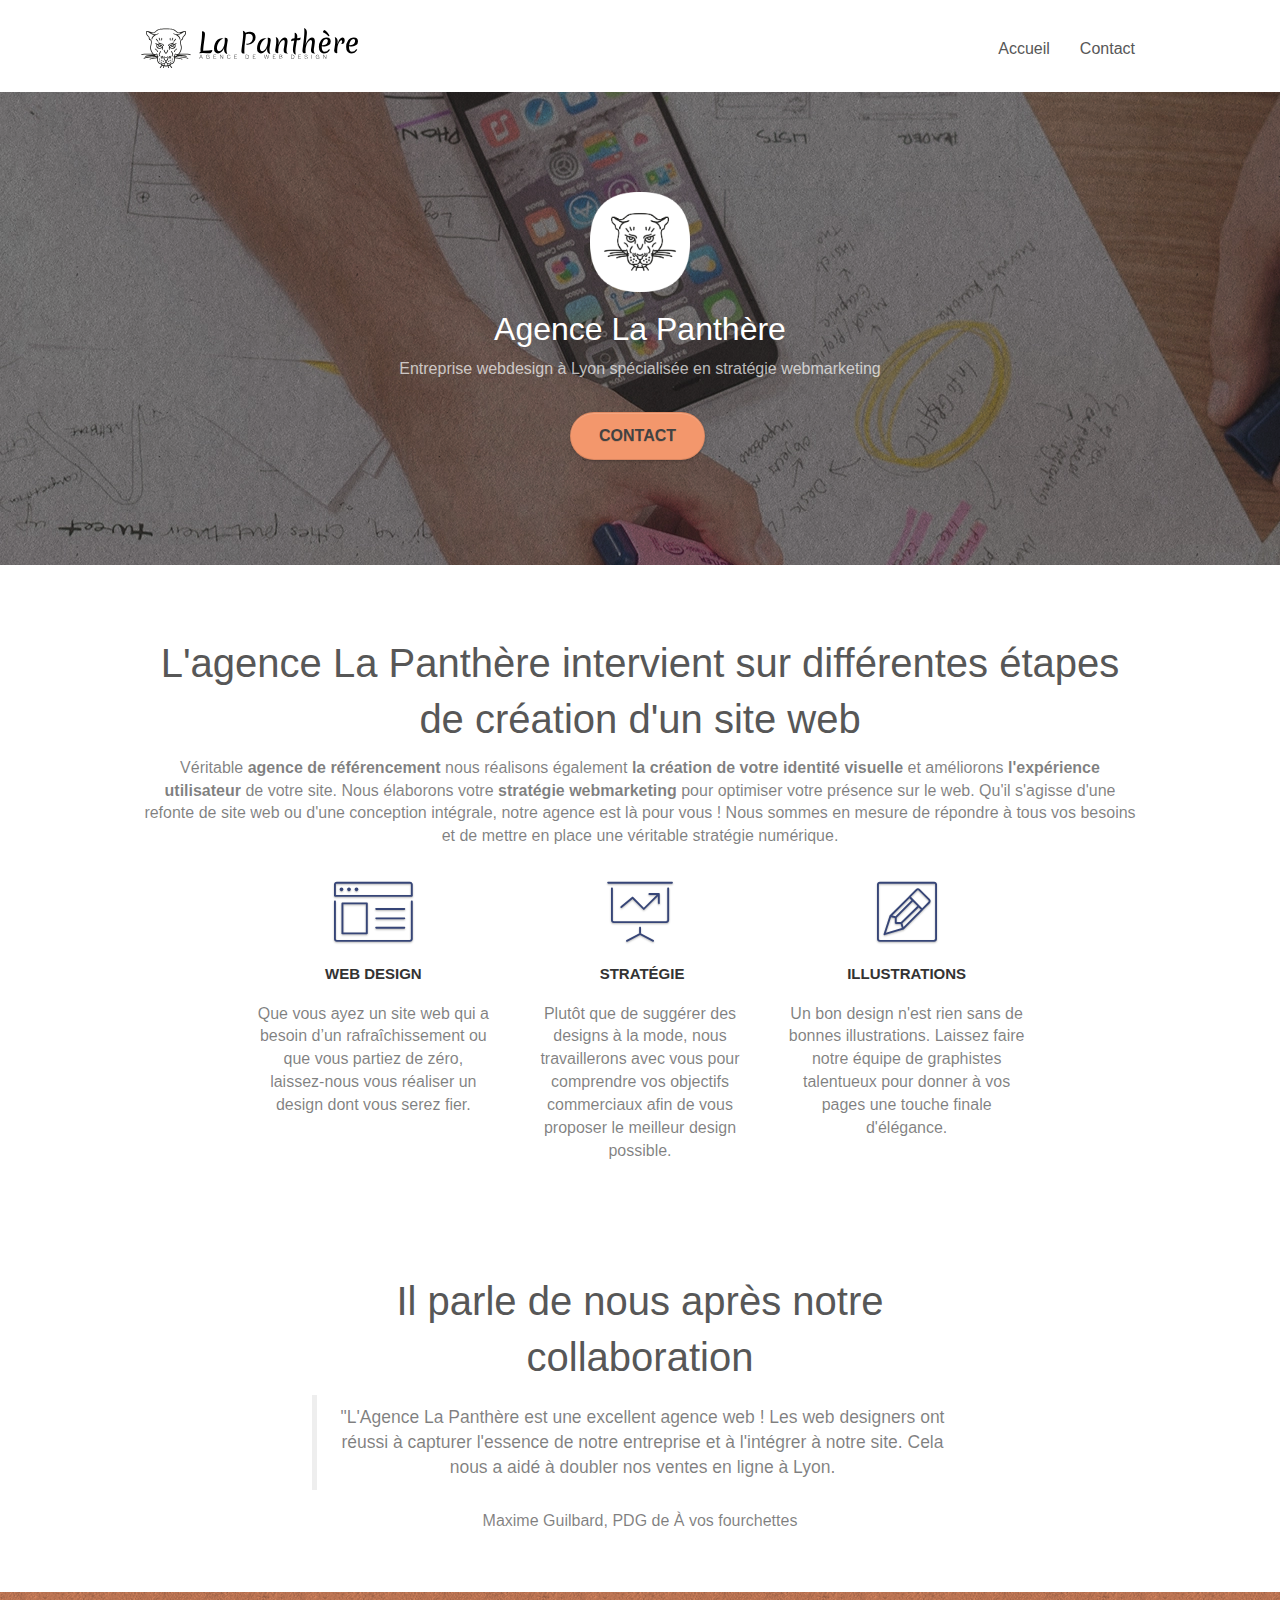
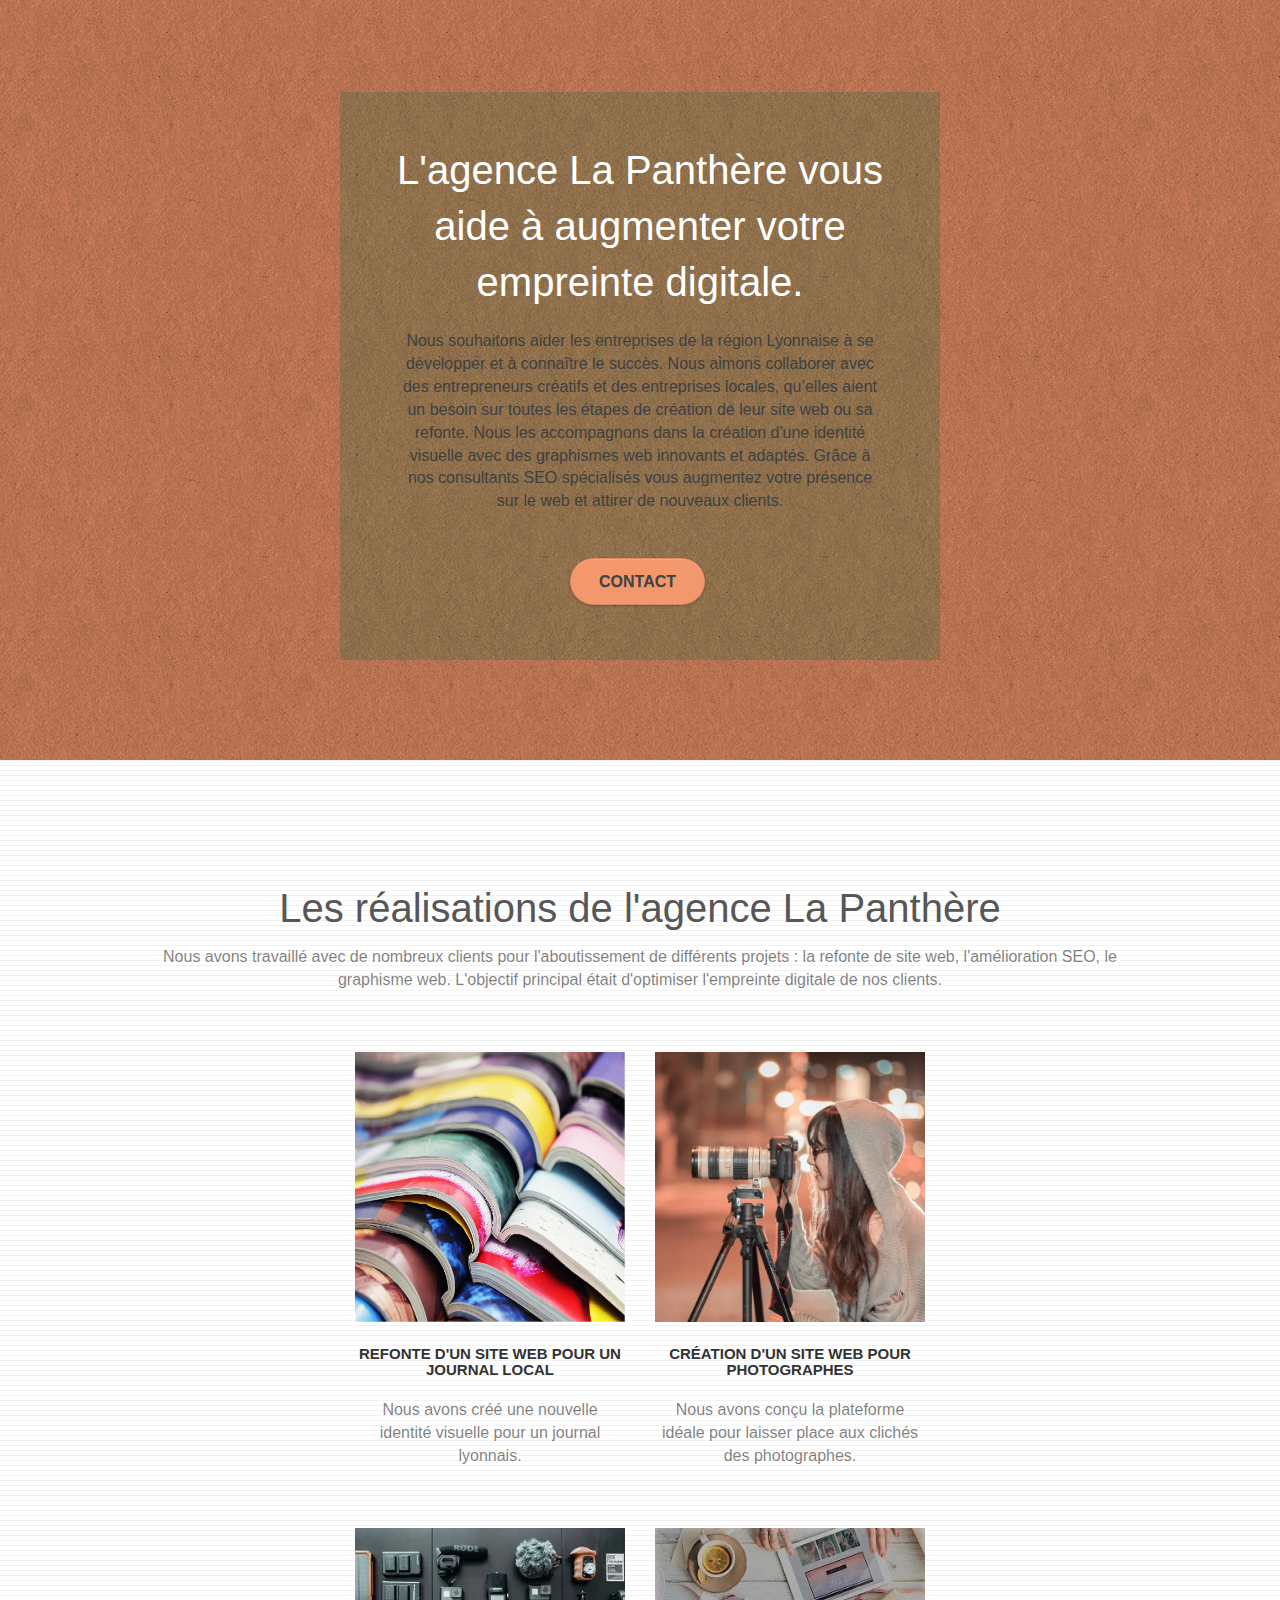
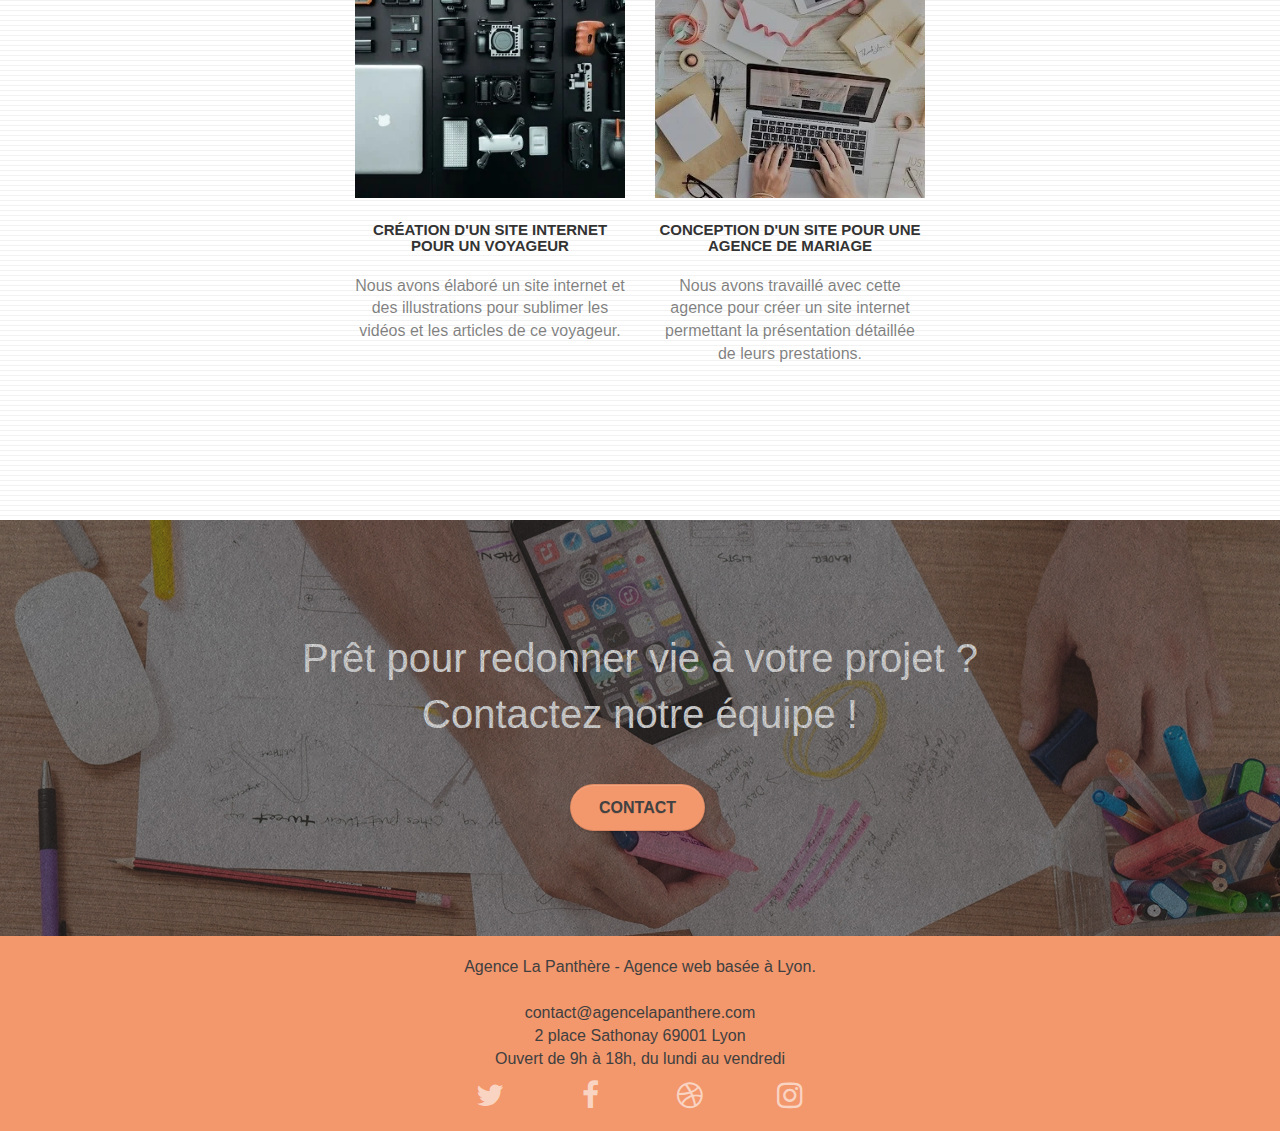
<file: index.html>
<!doctype html>
<html lang="fr">
<head>
    <meta charset="utf-8">
    <meta name="description" content="Agence web à Lyon. L'agence la panthère accompagne ses clients dans les étapes de création d'un site web ou dans des projets de refonte de site. Cette entreprise en webdesign accompagne aussi ses clients dans l'élaboration de la stratégie digitale, le référencement naturel, la création d'identité graphique... A l'écoute des objectifs du client, l'agence la panthère élabore une véritable stratégie digitale permettant d'augmenter à la fois l'empreinte digitale mais aussi l'expérience utilisateur.">
    <meta name="viewport" content="width=device-width, initial-scale=1.0, viewport-fit=cover">
    <link rel="shortcut icon" type="image/png" href="favicon.jpg">
    
	<link rel="stylesheet" type="text/css" href="./css/bootstrap.css">
	<link rel="stylesheet" type="text/css" href="style.css">
	<link rel="stylesheet" type="text/css" href="./css/font-awesome.css">
	<link rel="stylesheet" type="text/css" href="./css/et-line.css">
	
    
	<script src="./js/jquery-2.1.0.js" defer></script>
	<script src="./js/bootstrap.js" defer></script>
	<script src="./js/blocs.js" defer></script>
	<script src="./js/jquery.touchSwipe.js" defer></script>
	<script src="./js/gmaps.js" defer></script>

    <title>Agence La Panthère - Accueil</title>

    
<!-- Analytics -->
 
<!-- Analytics END -->
    
</head>
<body>
<!-- Principal conteneur -->
<div class="page-container">
    
<!-- bloc-0 -->
<div class="bloc bgc-white l-bloc " id="bloc-0">
	<div class="container bloc-sm">

		<nav class="navbar row">
			<div class="navbar-header">
				<a class="navbar-brand" href="index.html"><img src="img/agence-la-panthere-monochrome.svg" alt="Logo de l'agence web de Lyon : L'agence la Panthère" height="40" ></a>
				<button id="nav-toggle" type="button" class="ui-navbar-toggle navbar-toggle" data-toggle="collapse" data-target=".navbar-1">
					<span class="sr-only">Toggle navigation</span><span class="icon-bar"></span><span class="icon-bar"></span><span class="icon-bar"></span>
				</button>
			</div>
			<div class="collapse navbar-collapse navbar-1 special-dropdown-nav">
				<ul class="site-navigation nav navbar-nav">
					<li>
						<a href="index.html">Accueil</a>
					</li>
					<li>
					</li>
					<li>
						<a href="contact.html">Contact</a>
					</li>
				</ul>
			</div>
		</nav>
	</div>
</div>
<!-- bloc-0 END -->

<!-- bloc-1-presentation -->
<div class="bloc bgc-dark-slate-blue bg-banniere d-bloc bg-t-edge bloc-bg-texture texture-paper b-parallax" id="bloc-1-hero">
	<div class="container bloc-lg">
		<div class="row tight-width-whitespace">
			<div class="col-sm-12">
				<img src="img/logo.webp" class="center-block image-resize-mode" width="100" alt="Agence La Panthère, agence web paris, création logo paris" >
				<h1 class="text-center hero-bloc-text tc-white ">
					Agence La Panthère
				</h1>
				<p>Entreprise webdesign à Lyon spécialisée en stratégie webmarketing</p>
				<div class="text-center">
					<a href="contact.html" class="btn btn-lg btn-clean btn-rd cta-hero btn-atomic-tangerine" id="cta-hero">Contact</a>
				</div>
			</div>
		</div>
	</div>
</div>
<!-- bloc-1-presentation END -->

<!-- bloc-2-services -->
<div class="bloc bgc-white l-bloc" id="bloc-2-services">
	<div class="container bloc-md">
		<div class="row">
			<div class="col-sm-12 text-center">
				<h2>L'agence La Panthère intervient sur différentes étapes de création d'un site web</h2>
				<p>Véritable <strong>agence de référencement</strong> nous réalisons également <strong>la création de votre identité visuelle</strong> et améliorons <strong>l'expérience utilisateur</strong> de votre site. Nous élaborons votre<strong> stratégie webmarketing</strong> pour optimiser votre présence sur le web.
					Qu'il s'agisse d'une refonte de site web ou d'une conception intégrale, notre agence est là pour vous ! Nous sommes en mesure de répondre à tous vos besoins et de mettre en place une véritable stratégie numérique.
				</p>
			</div>
		</div>
		<div class="row voffset-lg med-width-whitespace">
			<div class="col-sm-4">
				<div class="text-center">
					<span class="et-icon-browser sm-shadow icon-dark-slate-blue icons icon-lg"></span>
				</div>
				<h3 class="mg-md text-center">
					Web design
				</h3>
				<p class="text-center">
					Que vous ayez un site web qui a besoin d&rsquo;un rafraîchissement ou que vous partiez de zéro, laissez-nous vous réaliser un design dont vous serez fier.
				</p>
			</div>
			<div class="col-sm-4">
				<div class="text-center">
					<span class="et-icon-presentation sm-shadow icon-dark-slate-blue icons icon-lg"></span>
				</div>
				<h3 class="mg-md text-center">
					&nbsp;Stratégie
				</h3>
				<p class="text-center">
					Plutôt que de suggérer des designs à la mode, nous travaillerons avec vous pour comprendre vos objectifs commerciaux afin de vous proposer le meilleur design possible.<br>
				</p>
			</div>
			<div class="col-sm-4">
				<div class="text-center">
					<span class="et-icon-edit sm-shadow icon-dark-slate-blue icons icon-lg"></span>
				</div>
				<h3 class="mg-md text-center">
					Illustrations
				</h3>
				<p class="text-center">
					Un bon design n'est rien sans de bonnes illustrations. Laissez faire notre équipe de graphistes talentueux pour donner à vos pages une touche finale d'élégance.
				</p>
			</div>
		</div>
		<div class="row voffset-lg voffset">
			<div class="col-xs-12 col-md-8 col-md-offset-2 text-center">
					<h2>Il parle de nous après notre collaboration</h2>
				<div class="text-center">
						<blockquote class="text-center">
						"L'Agence La Panthère est une excellent agence web ! Les web designers ont réussi à capturer l'essence de notre entreprise et à l'intégrer à notre site. Cela nous a aidé à doubler nos ventes en ligne à Lyon.
						</blockquote>
				</div>
					<div class="blockquote-footer">
						<p>Maxime Guilbard, PDG de À vos fourchettes</p>
					</div>
			</div>
		</div>
	</div>
</div>
<!-- bloc-2-services END -->

<!-- bloc-3-what-i-do -->
<div class="bloc tc-white bgc-atomic-tangerine bg-presentation d-bloc bloc-bg-texture texture-paper b-parallax" id="bloc-3-what-i-do">
	<div class="container bloc-lg">
		<div class="row tight-width-whitespace black-background">
			<div class="col-sm-12">
				<h2 class="mg-md text-center tc-white">
					L'agence La Panthère vous aide à augmenter votre empreinte digitale.<br>
				</h2>
				<p class="text-center white">
					Nous souhaitons aider les entreprises de la région Lyonnaise à se développer et à connaître le succès. Nous aimons collaborer avec des entrepreneurs créatifs et des entreprises locales, qu’elles aient un besoin sur toutes les étapes de création de leur site web ou sa refonte. Nous les accompagnons dans la création d'une identité visuelle avec des graphismes web innovants et adaptés. Grâce à nos consultants SEO spécialisés vous augmentez votre présence sur le web et attirer de nouveaux clients. <br><br><a href="contact.html" class="btn btn-lg btn-clean btn-rd cta-hero btn-atomic-tangerine">Contact</a><br>
				</p>
			</div>
		</div>
	</div>
</div>
<!-- bloc-3-what-i-do END -->

<!-- bloc-4-portfolio -->
<div class="bloc bgc-white bg-lines-h2-bg bg-repeat l-bloc" id="bloc-4-portfolio">
	<div class="container bloc-lg">
		<div class="row">
			<div class="col-sm-12 text-center">
				<h2>Les réalisations de l'agence La Panthère</h2>
				<p>Nous avons travaillé avec de nombreux clients pour l'aboutissement de différents projets : la refonte de site web, l'amélioration SEO, le graphisme web. L'objectif principal était d'optimiser l'empreinte digitale de nos clients.</p>
			</div>
		</div>
		<div class="row tight-width-whitespace portfolio-row">
			<div class="col-sm-6">
				<a href="#" data-lightbox="img/JournalLocal.webp" data-gallery-id="gallery-1" data-caption="Refonte d'un site web pour un journal local" data-frame="snapshot-lb"><img src="img/JournalLocal.webp" alt="Refonte d'un site web pour un journal local" class="img-responsive portfolio-thumb" ></a>
				<h3 class="mg-md text-center">
					Refonte d'un site web pour un journal local
				</h3>
				<p class="text-center">
					Nous avons créé une nouvelle identité visuelle pour un journal lyonnais.
				</p>
			</div>
			<div class="col-sm-6">
				<a href="#" data-lightbox="img/sitePhotographe.webp" data-gallery-id="gallery-1" data-caption="Création d'un site web pour photographes" data-frame="snapshot-lb"><img src="img/sitePhotographe.webp" class="img-responsive portfolio-thumb" alt="Création d'un site web pour photographes" ></a>
				<h3 class="mg-md text-center">
					Création d'un site web pour photographes
				</h3>
				<p class="text-center">
					Nous avons conçu la plateforme idéale pour laisser place aux clichés des photographes.
				</p>
			</div>
		</div>
		<div class="row tight-width-whitespace portfolio-row">
			<div class="col-sm-6">
				<a href="#" data-lightbox="img/siteVoyageur.webp" data-gallery-id="gallery-1" data-caption="Création d'un site internet pour un voyageur" data-frame="snapshot-lb"><img src="img/siteVoyageur.webp" class="img-responsive portfolio-thumb" alt="Création d'un site web pour voyageur"></a>
				<h3 class="mg-md text-center">
					Création d'un site internet pour un voyageur
				</h3>
				<p class="text-center">
					Nous avons élaboré un site internet et des illustrations pour sublimer les vidéos et les articles de ce voyageur.
				</p>
			</div>
			<div class="col-sm-6">
				<a href="#" data-lightbox="img/agenceMariage.webp" data-gallery-id="gallery-1" data-caption="Conception d'un site pour une agence de mariage" data-frame="snapshot-lb"><img src="img/agenceMariage.webp" class="img-responsive portfolio-thumb" alt="Création d'un site web pour une agence de mariage" ></a>
				<h3 class="mg-md text-center">
					Conception d'un site pour une agence de mariage
				</h3>
				<p class="text-center">
					Nous avons travaillé avec cette agence pour créer un site internet permettant la présentation détaillée de leurs prestations.
				</p>
			</div>
		</div>
	</div>
</div>
<!-- bloc-4-portfolio END -->

<!-- bloc-5-cta -->
<div class="bloc bgc-dark-slate-blue bg-banniere d-bloc bloc-bg-texture texture-paper" id="bloc-5-cta">
	<div class="container bloc-lg">
		<div class="row">
			<h2 class="mg-md text-center tc-white">
				Prêt pour redonner vie à votre projet ?<br>Contactez notre équipe !
			</h2>
			<div class="col-sm-12 text-center">
				<a href="contact.html" class="btn btn-atomic-tangerine btn-clean btn-rd btn-lg cta-hero">Contact</a>
			</div>
		</div>
	</div>
</div>
<!-- bloc-5-cta END -->

<!-- Footer - bloc-8 -->
<div class="bloc bgc-atomic-tangerine d-bloc" id="bloc-8">
	<div class="container bloc-sm">
		<div class="row">
			<div class="col-sm-12">
				<p class="text-center white">
					Agence La Panthère - Agence web basée à Lyon.<br><br>contact@agencelapanthere.com<br>2 place Sathonay 69001 Lyon<br>Ouvert de 9h à 18h, du lundi au vendredi<br>
				</p>
				<div class="row row-no-gutters social">
					<div class="col-sm-3">
						<div class="text-center">
							<a class="social" href="#" title="twitter"><span class="fa fa-twitter icon-md"></span></a>
						</div>
					</div>
					<div class="col-sm-3">
						<div class="text-center">
							<a class="social" href="#" title="facebook"><span class="fa fa-facebook icon-md"></span></a>
						</div>
					</div>
					<div class="col-sm-3">
						<div class="text-center">
							<a class="social" href="#" title="dribble"><span class="fa fa-dribbble icon-md"></span></a>
						</div>
					</div>
					<div class="col-sm-3">
						<div class="text-center">
							<a class="social" href="#" title="instagram"><span class="fa fa-instagram icon-md"></span></a>
						</div>
					</div>
				</div>
			</div>
		</div>
	</div>
</div>
<!-- Footer - bloc-8 END -->

</div>
<!-- Principal conteneur END -->
    

</body>
</html>
</file>
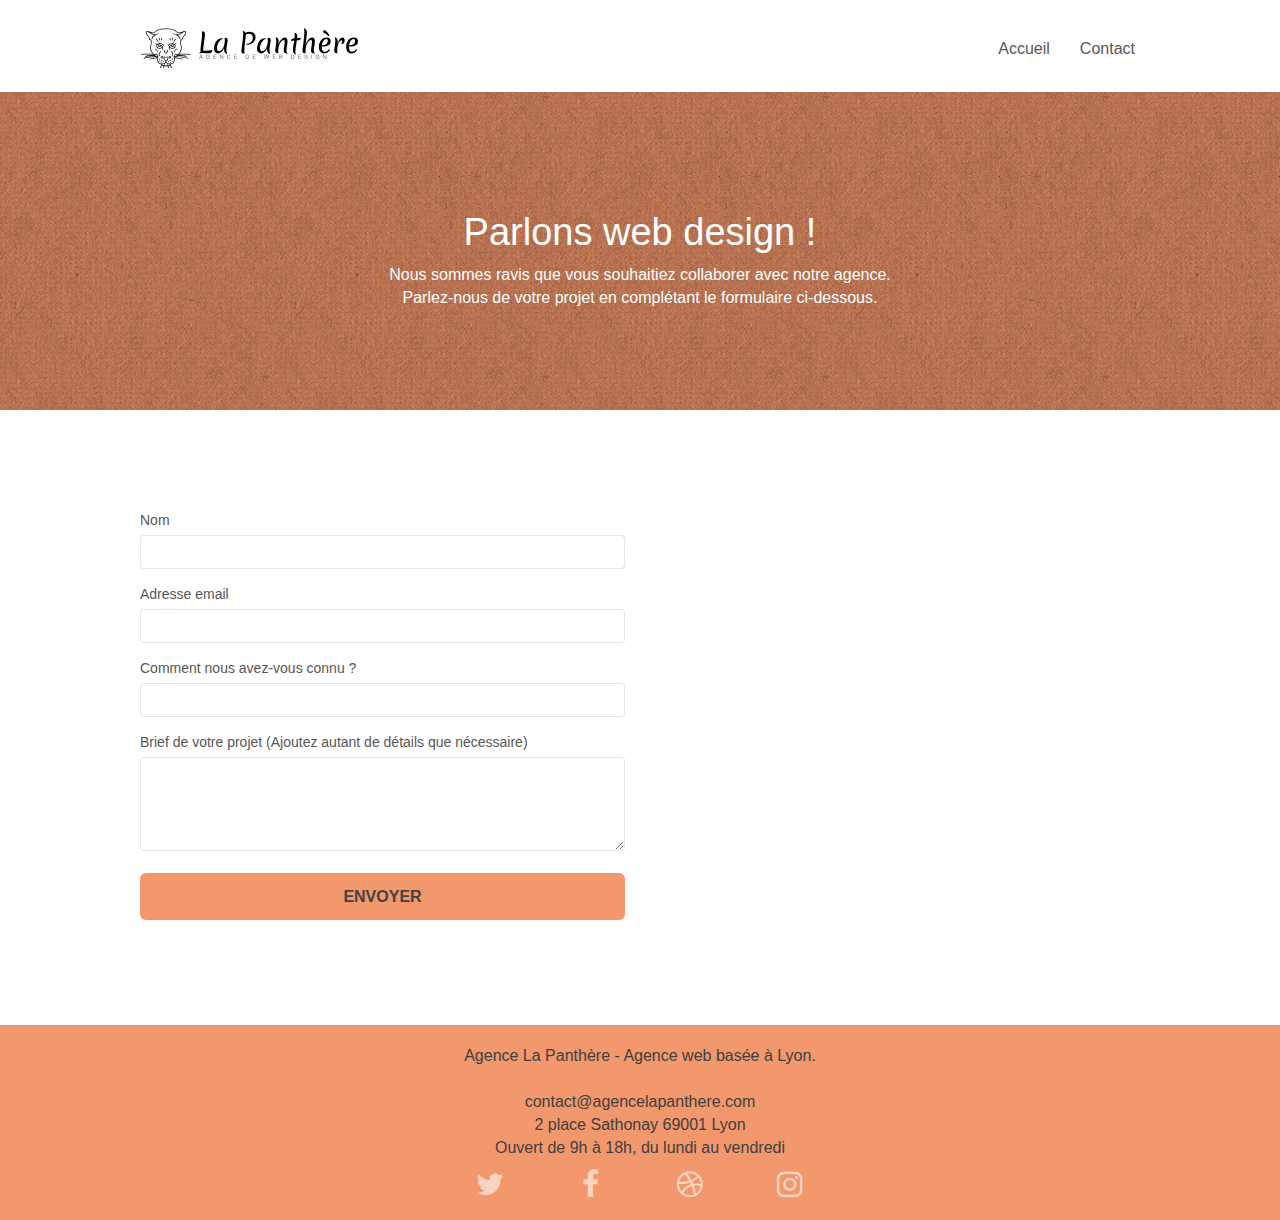
<file: contact.html>
<!doctype html>
<html lang="fr">
<head>
    <meta charset="utf-8">
    <meta name="description" content="Agence web à Lyon. L'agence la panthère accompagne ses clients dans les étapes de création d'un site web ou dans des projets de refonte de site. Cette entreprise en webdesign accompagne aussi ses clients dans l'élaboration de la stratégie digitale, le référencement naturel, la création d'identité graphique... A l'écoute des objectifs du client, l'agence la panthère élabore une véritable stratégie digitale permettant d'augmenter à la fois l'empreinte digitale mais aussi l'expérience utilisateur.">
    <meta name="viewport" content="width=device-width, initial-scale=1.0, viewport-fit=cover">
    <link rel="shortcut icon" type="image/png" href="favicon.jpg">
    
	<link rel="stylesheet" type="text/css" href="./css/bootstrap.css">
	<link rel="stylesheet" type="text/css" href="style.css">
	<link rel="stylesheet" type="text/css" href="./css/font-awesome.css">
	<link rel="stylesheet" type="text/css" href="./css/et-line.css">
	
    
	<script src="./js/jquery-2.1.0.js" defer></script>
	<script src="./js/bootstrap.js" defer></script>
	<script src="./js/blocs.js" defer></script>
	<script src="./js/jqBootstrapValidation.js" defer></script>
	<script src="./js/formHandler.js" defer></script>


    <title>Agence La Panthère - Nous contacter</title>

    
<!-- Analytics -->
 
<!-- Analytics END -->
    
</head>
<body>
<!-- Principal conteneur -->
<div class="page-container">
    
<!-- bloc-0 -->
<div class="bloc bgc-white l-bloc " id="bloc-0">
	<div class="container bloc-sm">

		<nav class="navbar row">
			<div class="navbar-header">
				<a class="navbar-brand" href="index.html"><img src="img/agence-la-panthere-monochrome.svg" alt="Logo de l'agence web de Lyon : L'agence la Panthère" height="40"></a>
				<button id="nav-toggle" type="button" class="ui-navbar-toggle navbar-toggle" data-toggle="collapse" data-target=".navbar-1">
					<span class="sr-only">Toggle navigation</span><span class="icon-bar"></span><span class="icon-bar"></span><span class="icon-bar"></span>
				</button>
			</div>
			<div class="collapse navbar-collapse navbar-1 special-dropdown-nav">
				<ul class="site-navigation nav navbar-nav">
					<li>
						<a href="index.html">Accueil</a>
					</li>
					<li>
					</li>
					<li>
						<a href="contact.html">Contact</a>
					</li>
				</ul>
			</div>
		</nav>
	</div>
</div>
<!-- bloc-0 END -->

<!-- bloc-6 -->
<div class="bloc bg-dots-bg bg-repeat bgc-atomic-tangerine d-bloc bloc-bg-texture texture-paper" id="bloc-6">
	<div class="container bloc-lg">
		<div class="row">
			<div class="col-sm-12">
				<h1 class="text-center hero-bloc-text tc-white">
					Parlons web design !
				</h1>
				<p class="text-center mg-lg tc-white tight-width-whitespace">
					Nous sommes ravis que vous souhaitiez collaborer avec notre agence.<br>
					Parlez-nous de votre projet en complétant le formulaire ci-dessous.
				</p>
			</div>
		</div>
	</div>
</div>
<!-- bloc-6 END -->

<!-- bloc-7 -->
<div class="bloc bgc-white l-bloc" id="bloc-7">
	<div class="container bloc-lg">
		<div class="row">
			<div class="col-sm-6">
				<form id="form_1" novalidate>
					<div class="form-group">
						<label for="name">
							Nom
						</label>
						<input id="name" class="form-control" required="required">
					</div>
					<div class="form-group">
						<label for="email">
							Adresse email
						</label>
						<input id="email" class="form-control" type="email" required="required">
					</div>
					<div class="form-group">
						<label for="input_504">
							Comment nous avez-vous connu ?
						</label>
						<input id="input_504" class="form-control" required="required">
					</div>
					<div class="form-group">
						<label for="message">
							Brief de votre projet (Ajoutez autant de détails que nécessaire)<br>
						</label><textarea id="message" class="form-control" rows="4" cols="50" required="required"></textarea>
					</div> 
					<button class="bloc-button btn btn-lg btn-block cta-hero btn-atomic-tangerine" type="submit">
						Envoyer
					</button>
				</form>
			</div>
		</div>
	</div>
</div>
<!-- bloc-7 END -->

<!-- ScrollToTop Button -->
<a class="bloc-button btn btn-d scrollToTop" onclick="scrollToTarget('1')"><span class="fa fa-chevron-up"></span></a>
<!-- ScrollToTop Button END-->


<!-- Footer - bloc-8 -->
<div class="bloc bgc-atomic-tangerine d-bloc" id="bloc-8">
	<div class="container bloc-sm">
		<div class="row">
			<div class="col-sm-12">
				<p class="text-center white">
					Agence La Panthère - Agence web basée à Lyon.<br><br>contact@agencelapanthere.com<br>2 place Sathonay 69001 Lyon<br>Ouvert de 9h à 18h, du lundi au vendredi<br>
				</p>
				<div class="row row-no-gutters social">
					<div class="col-sm-3">
						<div class="text-center">
							<a class="social" href="/"><span class="fa fa-twitter icon-md"></span></a>
						</div>
					</div>
					<div class="col-sm-3">
						<div class="text-center">
							<a class="social" href="/"><span class="fa fa-facebook icon-md"></span></a>
						</div>
					</div>
					<div class="col-sm-3">
						<div class="text-center">
							<a class="social" href="/"><span class="fa fa-dribbble icon-md"></span></a>
						</div>
					</div>
					<div class="col-sm-3">
						<div class="text-center">
							<a class="social" href="/"><span class="fa fa-instagram icon-md"></span></a>
						</div>
					</div>
				</div>
			</div>
		</div>
	</div>
</div>
<!-- Footer - bloc-8 END -->

</div>
<!-- Principal conteneur END -->
    

</body>
</html>
</file>
<file: style.css>
body {
    margin: 0;
    padding: 0;
    background: #FFF;
    overflow-x: hidden;
    -webkit-font-smoothing: antialiased;
    -moz-osx-font-smoothing: grayscale;
}


a,
button {
    transition: all .3s ease-in-out;
    outline: none!important;
}

a:hover {
    text-decoration: none;
    cursor: pointer;
}

#page-loading-blocs-notifaction {
    position: fixed;
    top: 0;
    bottom: 0;
    width: 100%;
    z-index: 100000;
    background: #FFFFFF url("img/pageload-spinner.gif") no-repeat center center;
}

.bloc {
    width: 100%;
    clear: both;
    background: 50% 50% no-repeat;
    padding: 0 50px;
    -webkit-background-size: cover;
    -moz-background-size: cover;
    -o-background-size: cover;
    background-size: cover;
    position: relative;
}

.bloc .container {
    padding-left: 0;
    padding-right: 0;
}

.bloc-lg {
    padding: 100px 50px;
}

.bloc-md {
    padding: 50px;
}

.bloc-sm {
    padding: 20px 50px;
}

.bg-center,
.bg-l-edge,
.bg-r-edge,
.bg-t-edge,
.bg-b-edge,
.bg-tl-edge,
.bg-bl-edge,
.bg-tr-edge,
.bg-br-edge,
.bg-repeat {
    -webkit-background-size: auto!important;
    -moz-background-size: auto!important;
    -o-background-size: auto!important;
    background-size: auto!important;
}

.bg-repeat {
    background: repeat;
}

.bg-t-edge {
    background: top no-repeat;
}

.bloc-bg-texture::before {
    content: "";
    background-size: 2px 2px;
    position: absolute;
    top: 0;
    bottom: 0;
    left: 0;
    right: 0;
}

.texture-paper::before {
    background: url("img/texture-paper.webp");
    background-size: 280px 280px;
}

.b-parallax {
    background-attachment: fixed;
}

.d-bloc {
    color: rgba(255, 255, 255, .7);
}

.d-bloc button:hover {
    color: rgba(255, 255, 255, .9);
}

.d-bloc .icon-round,
.d-bloc .icon-square,
.d-bloc .icon-rounded,
.d-bloc .icon-semi-rounded-a,
.d-bloc .icon-semi-rounded-b {
    border-color: rgba(255, 255, 255, .9);
}

.d-bloc .divider-h span {
    border-color: rgba(255, 255, 255, .2);
}

.d-bloc .a-btn,
.d-bloc .navbar a,
.d-bloc .navbar-brand,
.d-bloc a .icon-sm,
.d-bloc a .icon-md,
.d-bloc a .icon-lg,
.d-bloc a .icon-xl,
.d-bloc h1 a,
.d-bloc h2 a,
.d-bloc h3 a,
.d-bloc h4 a,
.d-bloc h5 a,
.d-bloc h6 a,
.d-bloc p a 
.d-bloc p{
    color: rgba(255, 255, 255, .6);
}

.d-bloc .a-btn:hover,
.d-bloc .navbar a:hover,
.d-bloc .navbar-brand:hover,
.d-bloc a:hover .icon-sm,
.d-bloc a:hover .icon-md,
.d-bloc a:hover .icon-lg,
.d-bloc a:hover .icon-xl,
.d-bloc h1 a:hover,
.d-bloc h2 a:hover,
.d-bloc h3 a:hover,
.d-bloc h4 a:hover,
.d-bloc h5 a:hover,
.d-bloc h6 a:hover,
.d-bloc p a:hover {
    color: rgba(255, 255, 255, 1);
}

.d-bloc .navbar-toggle .icon-bar {
    background: rgba(255, 255, 255, 1);
}

.d-bloc .btn-wire,
.d-bloc .btn-wire:hover {
    color: rgba(255, 255, 255, 1);
    border-color: rgba(255, 255, 255, 1);
}

.d-bloc .panel {
    color: rgba(0, 0, 0, .5);
}

.d-bloc .panel button:hover {
    color: rgba(0, 0, 0, .7);
}

.d-bloc .panel icon {
    border-color: rgba(0, 0, 0, .7);
}

.d-bloc .panel .divider-h span {
    border-color: rgba(0, 0, 0, .1);
}

.d-bloc .panel .a-btn {
    color: rgba(0, 0, 0, .6);
}

.d-bloc .panel .a-btn:hover {
    color: rgba(0, 0, 0, 1);
}

.d-bloc .panel .btn-wire,
.d-bloc .panel .btn-wire:hover {
    color: rgba(0, 0, 0, .7);
    border-color: rgba(0, 0, 0, .3);
}

.d-bloc .panel,
.l-bloc {
    color: rgba(0, 0, 0, .5);
}

.d-bloc .panel button:hover,
.l-bloc button:hover {
    color: rgba(0, 0, 0, .7);
}

.l-bloc .icon-round,
.l-bloc .icon-square,
.l-bloc .icon-rounded,
.l-bloc .icon-semi-rounded-a,
.l-bloc .icon-semi-rounded-b {
    border-color: rgba(0, 0, 0, .7);
}

.d-bloc .panel .divider-h span,
.l-bloc .divider-h span {
    border-color: rgba(0, 0, 0, .1);
}

.d-bloc .panel .a-btn,
.l-bloc .a-btn,
.l-bloc .navbar a,
.l-bloc .navbar-brand,
.l-bloc a .icon-sm,
.l-bloc a .icon-md,
.l-bloc a .icon-lg,
.l-bloc a .icon-xl,
.l-bloc h1 a,
.l-bloc h2 a,
.l-bloc h3 a,
.l-bloc h4 a,
.l-bloc h5 a,
.l-bloc h6 a,
.l-bloc p a {
    color: rgba(0, 0, 0, .6);
}

.d-bloc .panel .a-btn:hover,
.l-bloc .a-btn:hover,
.l-bloc .navbar a:hover,
.l-bloc .navbar-brand:hover,
.l-bloc a:hover .icon-sm,
.l-bloc a:hover .icon-md,
.l-bloc a:hover .icon-lg,
.l-bloc a:hover .icon-xl,
.l-bloc h1 a:hover,
.l-bloc h2 a:hover,
.l-bloc h3 a:hover,
.l-bloc h4 a:hover,
.l-bloc h5 a:hover,
.l-bloc h6 a:hover,
.l-bloc p a:hover {
    color: rgba(0, 0, 0, 1);
}

.l-bloc .navbar-toggle .icon-bar {
    color: rgba(0, 0, 0, .6);
}

.d-bloc .panel .btn-wire,
.d-bloc .panel .btn-wire:hover,
.l-bloc .btn-wire,
.l-bloc .btn-wire:hover {
    color: rgba(0, 0, 0, .7);
    border-color: rgba(0, 0, 0, .3);
}

.voffset {
    margin-top: 30px;
}

.voffset-lg {
    margin-top: 80px;
}

.row-no-gutters {
    margin-right: 0;
    margin-left: 0;
}

.row.row-no-gutters > [class^="col-"],
.row.row-no-gutters > [class*=" col-"] {
    padding-right: 0;
    padding-left: 0;
}

#bloc-1-hero h1 {
    font-size: 32px;
}

.navbar {
    margin-bottom: 0;
    z-index: 1;
}

.navbar-brand {
    height: auto;
    padding: 3px 15px;
    font-size: 25px;
    font-weight: normal;
    font-weight: 600;
    line-height: 44px;
}

.navbar-brand img {
    max-height: 200px;
    margin: 0 5px 0 0;
    display: inline;
}

.navbar-brand img[src$=svg] {
    min-width: 100px;
}

.nav-center .navbar-brand img {
    margin: 0;
}

.navbar .nav {
    padding-top: 2px;
    margin-right: -16px;
    float: right;
    z-index: 1;
}

.nav > li {
    float: left;
    margin-top: 4px;
    font-size: 16px;
}

.navbar-nav .open .dropdown-menu > li > a {
    text-align: inherit;
}

.nav > li a:hover,
.nav > li a:focus {
    background: transparent;
}

.navbar-toggle {
    margin: 10px 10px 0 0;
    border: 0px;
}

.navbar-toggle:hover {
    background: transparent!important;
}

.navbar-toggle .icon-bar {
    background-color: rgba(0, 0, 0, .5);
    width: 26px;
}

.nav-invert .navbar .nav {
    float: left;
}

.nav-invert .navbar-header,
.nav-invert .navbar-brand {
    float: right;
    position: relative;
    z-index: 2;
}

@media (min-width: 768px) {
    .site-navigation {
        position: absolute;
        top: 50%;
        right: 20px;
        transform: translate(0, -50%);
        -webkit-transform: translateY(-50%);
    }
    .nav > li .dropdown-menu a,
    .nav > li .dropdown-menu a:hover {
        color: #484848;
    }
    .nav-invert .site-navigation {
        left: 0;
        right: 0;
    }
    .nav-center {
        text-align: center;
    }
    .nav-center .navbar-header {
        width: 100%;
    }
    .nav-center .navbar-header,
    .nav-center .navbar-brand,
    .nav-center .nav > li {
        float: none;
        display: inline-block;
    }
    .nav-center .site-navigation {
        position: relative;
        width: 100%;
        right: 0;
        margin-right: 0px;
        margin-top: 20px;
    }
    .nav-center.mini-nav .navbar-toggle {
        float: none;
        margin: 10px auto 0;
    }
}

.nav > li > .dropdown a {
    background: none!important;
    display: block;
    padding: 14px 15px;
}

nav .caret {
    margin: 0 5px;
}

.dropdown-menu .dropdown-menu {
    top: -8px;
    left: 100%;
}

.dropdown-menu .dropmenu-flow-right {
    top: 100%;
    left: 0;
    margin-left: -1px;
    border-top-left-radius: 0;
    border-top-right-radius: 0;
}

.dropdown-menu .dropdown span {
    border: 4px solid black;
    border-top-color: transparent;
    border-right-color: transparent;
    border-bottom-color: transparent;
    margin: 6px -5px 0 0!important;
    float: right;
}

.mg-md {
    margin-top: 10px;
    margin-bottom: 20px;
}

.mg-lg {
    margin-top: 10px;
    margin-bottom: 40px;
}

.btn {
    margin: 0 5px 5px 0;
}

.btn.pull-right {
    margin: 0 0 5px 5px;
}

.btn-d,
.btn-d:hover,
.btn-d:focus {
    color: #FFF;
    background: rgba(0, 0, 0, .3);
}

button {
    outline: none!important;
}

.btn-rd {
    border-radius: 40px;
}

.btn-clean {
    border: 1px solid rgba(0, 0, 0, .08);
    border-bottom-color: rgba(0, 0, 0, .1);
    text-shadow: 0 1px 0 rgba(0, 0, 1, .1);
    box-shadow: 0 1px 3px rgba(0, 0, 1, .25), inset 0 1px 0 0 rgba(255, 255, 255, .15);
}

.icon-md {
    font-size: 30px!important;
}

.icon-lg {
    font-size: 60px!important;
}

.sm-shadow {
    text-shadow: 0 1px 2px rgba(0, 0, 0, .3);
}

.panel-sq,
.panel-sq .panel-heading,
.panel-sq .panel-footer {
    border-radius: 0;
}

.panel-rd {
    border-radius: 30px;
}

.panel-rd .panel-heading {
    border-radius: 29px 29px 0 0;
}

.panel-rd .panel-footer {
    border-radius: 0 0 29px 29px;
}

.form-control {
    border-color: rgba(0, 0, 0, .1);
    box-shadow: none;
}

.scrollToTop {
    width: 40px;
    height: 40px;
    position: fixed;
    bottom: 20px;
    right: 20px;
    opacity: 0;
    z-index: 500;
    transition: all .3s ease-in-out;
}

.scrollToTop span {
    margin-top: 6px;
}

.showScrollTop {
    font-size: 14px;
    opacity: 1;
}

a[data-lightbox] {
    position: relative;
    display: block;
    text-align: center;
}

a[data-lightbox]:hover::before {
    content: "+";
    font-family: "HelveticaNeue-Light", "Helvetica Neue Light", "Helvetica Neue", Helvetica, Arial;
    font-size: 32px;
    width: 50px;
    height: 50px;
    margin-left: -25px;
    border-radius: 50%;
    background: rgba(0, 0, 0, .6);
    color: #FFF;
    font-weight: 100;
    z-index: 1;
    position: absolute;
    top: 50%;
    transform: translateY(-50%);
    -webkit-transform: translateY(-50%);
}

a[data-lightbox]:hover img {
    opacity: 0.6;
    -webkit-animation-fill-mode: none;
    animation-fill-mode: none;
}

#lightbox-modal {
    display: flex;
    align-items: center;
}

#lightbox-modal .modal-dialog {
    width: 90%;
    max-width: 900px;
    margin: 0 auto 0;
}

#lightbox-modal .modal-dialog img {
    max-height: 90vh;
    margin: 0 auto;
}

.lightbox-caption {
    padding: 20px;
    color: #FFF;
    background: rgba(0, 0, 0, .5);
    position: absolute;
    left: 15px;
    right: 15px;
    bottom: 5px;
}

.close-lightbox {
    color: #FFF;
    font-size: 30px;
    position: absolute;
    top: 20px;
    right: 20px;
    z-index: 20;
    background: rgba(0, 0, 0, .5);
    border: none;
    line-height: 30px;
    padding: 0 9px 5px;
    opacity: 0.3;
}

.close-lightbox:hover,
.next-lightbox:hover,
.prev-lightbox:hover {
    opacity: 1.0;
    color: #FFF;
}

.next-lightbox,
.prev-lightbox {
    font-size: 20px;
    color: rgba(255, 255, 255, .9);
    background: rgba(0, 0, 0, .5);
    transition: all .2s ease-in-out;
    position: absolute;
    top: 45%;
    z-index: 1;
    opacity: 0.4;
}

.next-lightbox {
    padding: 6px 8px 1px 13px;
    right: 25px;
}

.prev-lightbox {
    padding: 6px 13px 1px 10px;
    left: 25px;
}

.snapshot-lb .modal-body {
    padding-bottom: 45px;
}

.snapshot-lb .lightbox-caption {
    padding: 0;
    color: rgba(0, 0, 0, .5);
    background: none;
}

h1,
h2,
h3,
h4,
h5,
h6,
label,
.btn,
a {
    font-family: "helvetica";
    font-weight: 400;
    color: #575757!important;
}


.container {
    max-width: 1000px;
}

.hero-bloc-text {
    font-size: 38px;
}

.hero-bloc-text-sub {
    font-size: 36px;
}

.statement-bloc-text {
    line-height: 26px;
    font-style: italic;
    font-size: 20px;
    text-align: center;
    font-weight: lighter;
    max-width: 520px;
    margin: auto auto auto auto;
}

p {
    text-align: center;
    font-size: 16px;
    font-weight: 400;
}

.tight-width-whitespace {
    max-width: 600px;
    margin: auto auto auto auto;
}

.h1 {
    font-size: 20px;
    font-family: "Open Sans";
}

.cta-hero {
    margin-top: 22px;
    color: #FFFFFF!important;
    text-transform: uppercase;
    padding: 12px 28px 12px 28px;
    font-size: 16px;
    font-weight: 700;
}

.social {
    max-width: 400px;
    margin: auto auto auto auto;
}

h2 {
    font-size: 40px;
    line-height: 1.4em;
}

h3 {
    font-size: 15px;
    text-transform: uppercase;
    font-weight: 700;
    color: #333333!important;
}

.med-width-whitespace {
    max-width: 800px;
    margin: auto auto auto auto;
    box-shadow: 0px 0px 0px #000000;
}

h1 {
    color: #333333!important;
}

h4 {
    color: #333333!important;
}

.icons {
    margin-bottom: 14px;
    margin-top: 24px;
}

.white {
    color: #404040!important;
}

.portfolio-thumb {
    margin-bottom: 24px;
}

.portfolio-row {
    margin-bottom: 44px;
    margin-top: 50px;
}

@media (max-width: 768px) {
    .col-sm-6 {
        padding-left: 0px;
        padding-right: 0px;
        align-items: center;
        display: flex;
        flex-direction: column;
    }
    .portfolio-thumb {
        width: 320px;
    }
}

.avatar {
    box-shadow: 0px 4px 9px rgba(0, 0, 0, 0.3);
}

.black-background {
    background-color: rgba(165, 147, 99, 0.7);
    padding: 40px 40px 40px 40px;
}

.bold-link {
    font-weight: 900;
    text-decoration: underline!important;
}

.bgc-white {
    background-color: #FFFFFF;
}

.bgc-dark-slate-blue {
    background-color: #364577;
}

.bgc-atomic-tangerine {
    background-color: #F3976C;
}

.tc-white {
    color: #FFFFFF!important;
}

.btn-atomic-tangerine {
    background: #F3976C;
    color: #424242!important;
}

.btn-atomic-tangerine:hover {
    background: #c27956!important;
    color: #FFFFFF!important;
}

.ltc-white {
    color: #FFFFFF!important;
}

.ltc-white:hover {
    color: #cccccc!important;
}

.ltc-atomic-tangerine {
    color: #F3976C!important;
}

.ltc-atomic-tangerine:hover {
    color: #c27956!important;
}

.icon-dark-slate-blue {
    color: #364577!important;
    border-color: #364577!important;
}

.bg-dots-bg {
    background-image: url("img/dots-bg.webp");
}

.bg-lines-h2-bg {
    background-image: url("img/lines-h2-bg.webp");
}

.bg-banniere {
    background-image: url("img/agence-la-panthere.webp");
}

.bg-presentation {
    background-image: url("img/image-de-presentation.webp");
}

@media (max-width: 1024px) {
    .bloc {
        padding-left: 20px;
        padding-right: 20px;
    }
    .bloc.full-width-bloc,
    .bloc-tile-2.full-width-bloc .container,
    .bloc-tile-3.full-width-bloc .container,
    .bloc-tile-4.full-width-bloc .container {
        padding-left: 0;
        padding-right: 0;
    }
}

@media (max-width: 992px) and (min-width: 768px) {
    .navbar .nav {
        max-width: 80%
    }
    .nav-center.navbar .nav {
        max-width: 100%
    }
}

@media only screen and (min-width: 768px) and (max-width: 1024px) and (orientation: landscape) {
    .b-parallax {
        background-attachment: scroll;
    }
}

@media only screen and (min-width: 1024px) and (max-width: 1366px) and (-webkit-min-device-pixel-ratio: 1.5) {
    .b-parallax {
        background-attachment: scroll;
    }
}

@media (max-width: 991px) {
    .container {
        width: 100%;
    }
    .b-parallax {
        background-attachment: scroll;
    }
    .page-container,
    #hero-bloc {
        overflow-x: hidden;
        position: relative;
    }
    .bloc-group,
    .bloc-group .bloc {
        display: block;
        width: 100%;
    }
    .bloc-fill-screen .fill-bloc-top-edge,
    .bloc-fill-screen .fill-bloc-bottom-edge {
        padding: 0 20px;
    }
}

@media (max-width: 767px) {
    .page-container {
        overflow-x: hidden;
        position: relative;
    }
    h1,
    h2,
    h3,
    h4,
    h5,
    h6,
    p,
    #disqus_thread {
        padding-left: 10px!important;
        padding-right: 10px!important;
    }
    .b-parallax {
        background-attachment: scroll;
    }
    .navbar .nav {
        padding-top: 0;
        border-top: 1px solid rgba(0, 0, 0, .2);
        float: none!important;
    }
    .navbar.row {
        margin-left: 0;
        margin-right: 0;
    }
    .site-navigation {
        position: inherit;
        transform: none;
        -webkit-transform: none;
        -ms-transform: none;
    }
    .nav > li {
        margin-top: 0;
        border-bottom: 1px solid rgba(0, 0, 0, .1);
        background: rgba(0, 0, 0, .05);
        text-align: left;
        padding-left: 15px;
        width: 100%;
    }
    .nav > li:hover {
        background: rgba(0, 0, 0, .08);
    }
    .dropdown .dropdown a .caret {
        float: none;
        margin: 5px 0 0 10px!important;
        border: 4px solid black;
        border-bottom-color: transparent;
        border-right-color: transparent;
        border-left-color: transparent;
    }
    #hero-bloc .navbar .nav {
        background: rgba(0, 0, 0, .8);
    }
    #hero-bloc .navbar .nav a {
        color: rgba(255, 255, 255, .6);
    }
    .hero {
        padding: 50px 0;
    }
    .hero-nav {
        left: -1px;
        right: -1px;
    }
    .navbar-collapse {
        padding: 0;
        overflow-x: hidden;
        -webkit-box-shadow: none;
        box-shadow: none;
    }
    .navbar-brand img {
        max-height: 40px;
        width: auto;
    }
    .nav-invert .navbar-header {
        float: none;
        width: 100%;
    }
    .nav-invert .navbar-toggle {
        float: left;
        margin-left: 10px;
    }
    .bloc {
        padding-left: 0;
        padding-right: 0;
    }
    .bloc-xxl,
    .bloc-xl,
    .bloc-lg {
        padding: 40px 0;
    }
    .bloc-sm,
    .bloc-md {
        padding-left: 0;
        padding-right: 0;
    }
    .bloc-tile-2 .container,
    .bloc-tile-3 .container,
    .bloc-tile-4 .container,
    .bloc-fill-screen .fill-bloc-top-edge,
    .bloc-fill-screen .fill-bloc-bottom-edge {
        padding-left: 0;
        padding-right: 0;
    }
    .a-block {
        padding: 0 10px;
    }
    .btn-dwn {
        display: none;
    }
    .voffset {
        margin-top: 5px;
    }
    .voffset-md {
        margin-top: 20px;
    }
    .voffset-lg {
        margin-top: 30px;
    }
    form {
        padding: 5px;
        margin: 20px;
    }
    .close-lightbox {
        display: inline-block;
    }
    .blocsapp-device-iphone5 {
        background-size: 216px 425px;
        padding-top: 60px;
        width: 216px;
        height: 425px;
    }
    .blocsapp-device-iphone5 img {
        width: 180px;
        height: 320px;
    }
}

@media (max-width: 400px) {
    .bloc {
        padding-left: 0;
        padding-right: 0;
    }
}

@media (max-width: 767px) {
    .bloc-mob-center-text {
        text-align: center;
    }
}
</file>
<file: css/et-line.css>
@font-face {
    font-family: et-line;
    src: url(../fonts/et-line.eot);
    src: url(../fonts/et-line.eot?#iefix) format('embedded-opentype'), url(../fonts/et-line.woff) format('woff'), url(../fonts/et-line.ttf) format('truetype'), url(../fonts/et-line.svg#et-line) format('svg');
    font-weight: 400;
    font-style: normal
}

.et-icon-adjustments,
.et-icon-alarmclock,
.et-icon-anchor,
.et-icon-aperture,
.et-icon-attachment,
.et-icon-bargraph,
.et-icon-basket,
.et-icon-beaker,
.et-icon-bike,
.et-icon-book-open,
.et-icon-briefcase,
.et-icon-browser,
.et-icon-calendar,
.et-icon-camera,
.et-icon-caution,
.et-icon-chat,
.et-icon-circle-compass,
.et-icon-clipboard,
.et-icon-clock,
.et-icon-cloud,
.et-icon-compass,
.et-icon-desktop,
.et-icon-dial,
.et-icon-document,
.et-icon-documents,
.et-icon-download,
.et-icon-dribbble,
.et-icon-edit,
.et-icon-envelope,
.et-icon-expand,
.et-icon-facebook,
.et-icon-flag,
.et-icon-focus,
.et-icon-gears,
.et-icon-genius,
.et-icon-gift,
.et-icon-global,
.et-icon-globe,
.et-icon-googleplus,
.et-icon-grid,
.et-icon-happy,
.et-icon-hazardous,
.et-icon-heart,
.et-icon-hotairballoon,
.et-icon-hourglass,
.et-icon-key,
.et-icon-laptop,
.et-icon-layers,
.et-icon-lifesaver,
.et-icon-lightbulb,
.et-icon-linegraph,
.et-icon-linkedin,
.et-icon-lock,
.et-icon-magnifying-glass,
.et-icon-map,
.et-icon-map-pin,
.et-icon-megaphone,
.et-icon-mic,
.et-icon-mobile,
.et-icon-newspaper,
.et-icon-notebook,
.et-icon-paintbrush,
.et-icon-paperclip,
.et-icon-pencil,
.et-icon-phone,
.et-icon-picture,
.et-icon-pictures,
.et-icon-piechart,
.et-icon-presentation,
.et-icon-pricetags,
.et-icon-printer,
.et-icon-profile-female,
.et-icon-profile-male,
.et-icon-puzzle,
.et-icon-quote,
.et-icon-recycle,
.et-icon-refresh,
.et-icon-ribbon,
.et-icon-rss,
.et-icon-sad,
.et-icon-scissors,
.et-icon-scope,
.et-icon-search,
.et-icon-shield,
.et-icon-speedometer,
.et-icon-strategy,
.et-icon-streetsign,
.et-icon-tablet,
.et-icon-target,
.et-icon-telescope,
.et-icon-toolbox,
.et-icon-tools,
.et-icon-tools-2,
.et-icon-trophy,
.et-icon-tumblr,
.et-icon-twitter,
.et-icon-upload,
.et-icon-video,
.et-icon-wallet,
.et-icon-wine {
    font-family: et-line;
    speak: none;
    font-style: normal;
    font-weight: 400;
    font-variant: normal;
    text-transform: none;
    line-height: 1;
    -webkit-font-smoothing: antialiased;
    -moz-osx-font-smoothing: grayscale;
    display: inline-block
}

.et-icon-mobile:before {
    content: "\e000"
}

.et-icon-laptop:before {
    content: "\e001"
}

.et-icon-desktop:before {
    content: "\e002"
}

.et-icon-tablet:before {
    content: "\e003"
}

.et-icon-phone:before {
    content: "\e004"
}

.et-icon-document:before {
    content: "\e005"
}

.et-icon-documents:before {
    content: "\e006"
}

.et-icon-search:before {
    content: "\e007"
}

.et-icon-clipboard:before {
    content: "\e008"
}

.et-icon-newspaper:before {
    content: "\e009"
}

.et-icon-notebook:before {
    content: "\e00a"
}

.et-icon-book-open:before {
    content: "\e00b"
}

.et-icon-browser:before {
    content: "\e00c"
}

.et-icon-calendar:before {
    content: "\e00d"
}

.et-icon-presentation:before {
    content: "\e00e"
}

.et-icon-picture:before {
    content: "\e00f"
}

.et-icon-pictures:before {
    content: "\e010"
}

.et-icon-video:before {
    content: "\e011"
}

.et-icon-camera:before {
    content: "\e012"
}

.et-icon-printer:before {
    content: "\e013"
}

.et-icon-toolbox:before {
    content: "\e014"
}

.et-icon-briefcase:before {
    content: "\e015"
}

.et-icon-wallet:before {
    content: "\e016"
}

.et-icon-gift:before {
    content: "\e017"
}

.et-icon-bargraph:before {
    content: "\e018"
}

.et-icon-grid:before {
    content: "\e019"
}

.et-icon-expand:before {
    content: "\e01a"
}

.et-icon-focus:before {
    content: "\e01b"
}

.et-icon-edit:before {
    content: "\e01c"
}

.et-icon-adjustments:before {
    content: "\e01d"
}

.et-icon-ribbon:before {
    content: "\e01e"
}

.et-icon-hourglass:before {
    content: "\e01f"
}

.et-icon-lock:before {
    content: "\e020"
}

.et-icon-megaphone:before {
    content: "\e021"
}

.et-icon-shield:before {
    content: "\e022"
}

.et-icon-trophy:before {
    content: "\e023"
}

.et-icon-flag:before {
    content: "\e024"
}

.et-icon-map:before {
    content: "\e025"
}

.et-icon-puzzle:before {
    content: "\e026"
}

.et-icon-basket:before {
    content: "\e027"
}

.et-icon-envelope:before {
    content: "\e028"
}

.et-icon-streetsign:before {
    content: "\e029"
}

.et-icon-telescope:before {
    content: "\e02a"
}

.et-icon-gears:before {
    content: "\e02b"
}

.et-icon-key:before {
    content: "\e02c"
}

.et-icon-paperclip:before {
    content: "\e02d"
}

.et-icon-attachment:before {
    content: "\e02e"
}

.et-icon-pricetags:before {
    content: "\e02f"
}

.et-icon-lightbulb:before {
    content: "\e030"
}

.et-icon-layers:before {
    content: "\e031"
}

.et-icon-pencil:before {
    content: "\e032"
}

.et-icon-tools:before {
    content: "\e033"
}

.et-icon-tools-2:before {
    content: "\e034"
}

.et-icon-scissors:before {
    content: "\e035"
}

.et-icon-paintbrush:before {
    content: "\e036"
}

.et-icon-magnifying-glass:before {
    content: "\e037"
}

.et-icon-circle-compass:before {
    content: "\e038"
}

.et-icon-linegraph:before {
    content: "\e039"
}

.et-icon-mic:before {
    content: "\e03a"
}

.et-icon-strategy:before {
    content: "\e03b"
}

.et-icon-beaker:before {
    content: "\e03c"
}

.et-icon-caution:before {
    content: "\e03d"
}

.et-icon-recycle:before {
    content: "\e03e"
}

.et-icon-anchor:before {
    content: "\e03f"
}

.et-icon-profile-male:before {
    content: "\e040"
}

.et-icon-profile-female:before {
    content: "\e041"
}

.et-icon-bike:before {
    content: "\e042"
}

.et-icon-wine:before {
    content: "\e043"
}

.et-icon-hotairballoon:before {
    content: "\e044"
}

.et-icon-globe:before {
    content: "\e045"
}

.et-icon-genius:before {
    content: "\e046"
}

.et-icon-map-pin:before {
    content: "\e047"
}

.et-icon-dial:before {
    content: "\e048"
}

.et-icon-chat:before {
    content: "\e049"
}

.et-icon-heart:before {
    content: "\e04a"
}

.et-icon-cloud:before {
    content: "\e04b"
}

.et-icon-upload:before {
    content: "\e04c"
}

.et-icon-download:before {
    content: "\e04d"
}

.et-icon-target:before {
    content: "\e04e"
}

.et-icon-hazardous:before {
    content: "\e04f"
}

.et-icon-piechart:before {
    content: "\e050"
}

.et-icon-speedometer:before {
    content: "\e051"
}

.et-icon-global:before {
    content: "\e052"
}

.et-icon-compass:before {
    content: "\e053"
}

.et-icon-lifesaver:before {
    content: "\e054"
}

.et-icon-clock:before {
    content: "\e055"
}

.et-icon-aperture:before {
    content: "\e056"
}

.et-icon-quote:before {
    content: "\e057"
}

.et-icon-scope:before {
    content: "\e058"
}

.et-icon-alarmclock:before {
    content: "\e059"
}

.et-icon-refresh:before {
    content: "\e05a"
}

.et-icon-happy:before {
    content: "\e05b"
}

.et-icon-sad:before {
    content: "\e05c"
}

.et-icon-facebook:before {
    content: "\e05d"
}

.et-icon-twitter:before {
    content: "\e05e"
}

.et-icon-googleplus:before {
    content: "\e05f"
}

.et-icon-rss:before {
    content: "\e060"
}

.et-icon-tumblr:before {
    content: "\e061"
}

.et-icon-linkedin:before {
    content: "\e062"
}

.et-icon-dribbble:before {
    content: "\e063"
}
</file>
